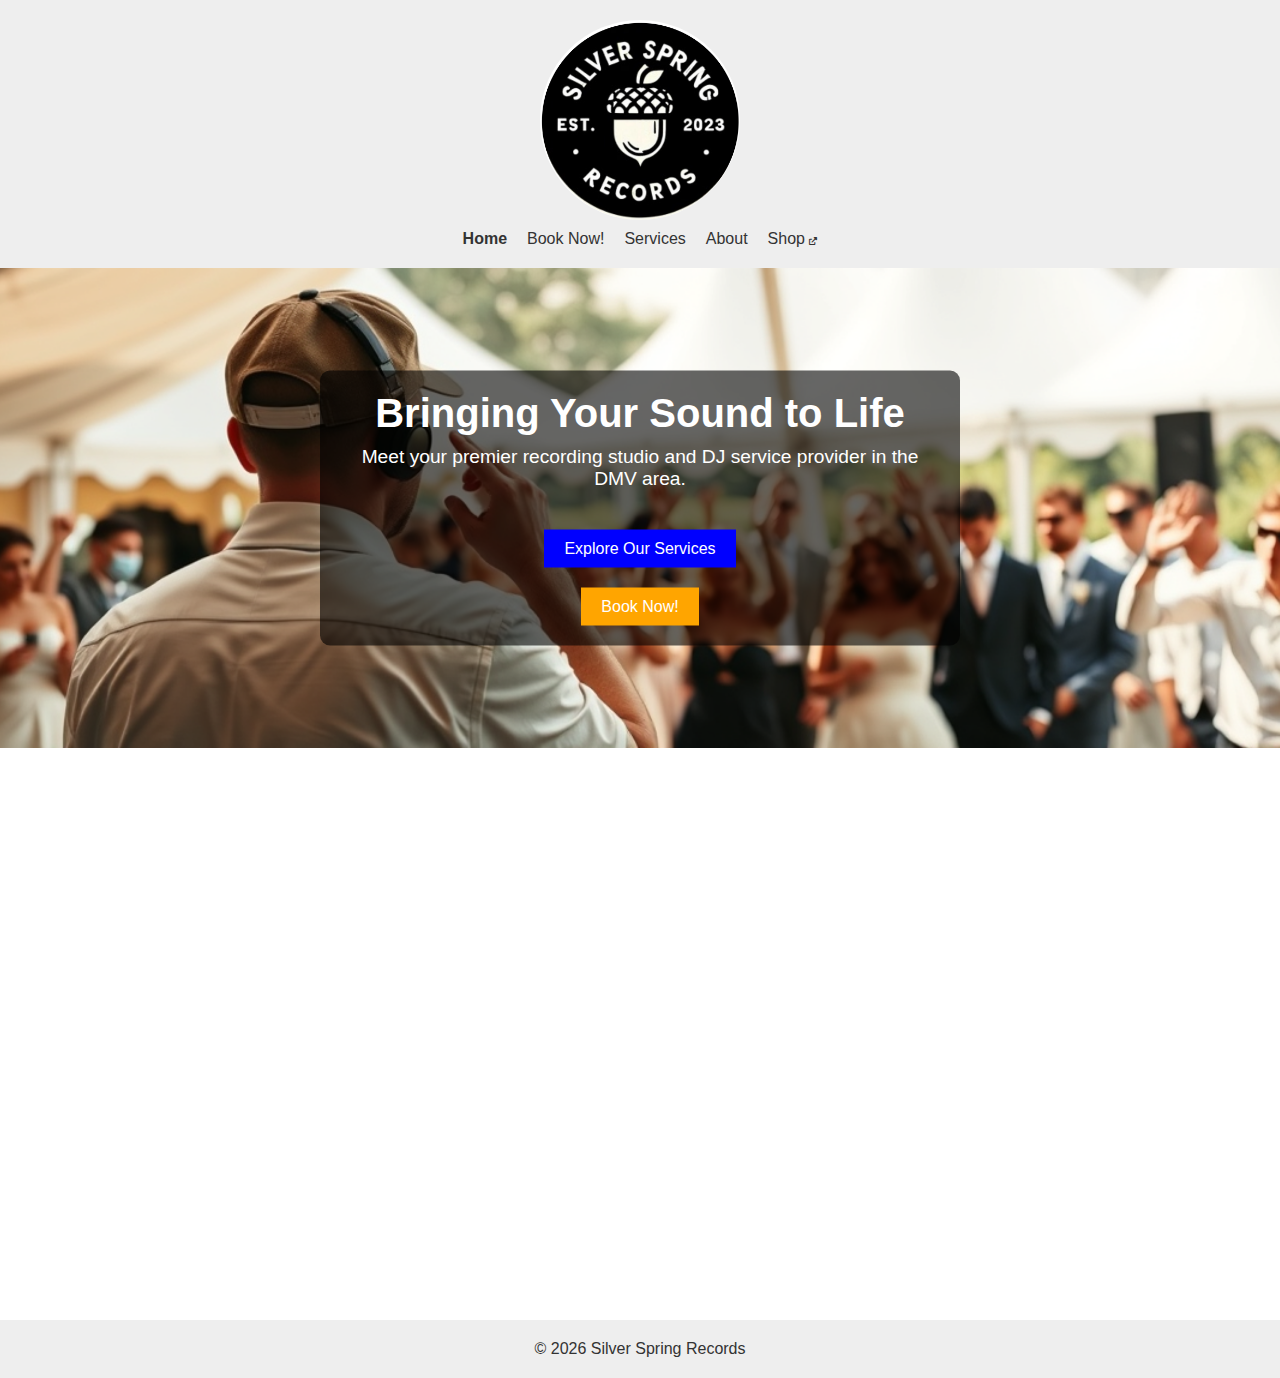
<file: index.html>
<!DOCTYPE html>
<html lang="en">
<head>
  <meta charset="utf-8">
  <meta name="description" content="Silver Spring Records - Recording Studio & DJ Services in the DMV area" />
  <meta name="viewport" content="width=device-width, initial-scale=1.0" />
  <title>Silver Spring Records & DJ Services</title>
  <link rel="stylesheet" href="styles.css">
  <link href="https://cdnjs.cloudflare.com/ajax/libs/font-awesome/6.0.0-beta3/css/all.min.css" rel="stylesheet">
  <style type="text/css">
    body {
      margin: 0;
      font-family: Arial, sans-serif;
    }

.hero {
  position: relative; /* Ensure the parent container is positioned relative to the viewport */
  background: url('images/dj.png') no-repeat center center/cover;
  color: #fff;
  text-align: center;
  padding: 240px 0; /* Adjust vertical padding for the hero section */
}

@media (max-width: 768px) {
  .hero {
    background: url('images/dj.png') no-repeat center center/cover;
  }
}

@media (max-width: 480px) {
  .hero {
    background: url('images/dj.png') no-repeat center center/cover;
  }
}
    .hero img {
      width: 100%;
      height: auto;
      object-fit: cover;
    }

	.hero-text {
  position: absolute;
  top: 50%;
  left: 50%;
  transform: translate(-50%, -50%);
  background-color: rgba(0, 0, 0, 0.6); /* Dark overlay for text contrast */
  padding: 20px;
  border-radius: 10px;
  text-align: center; /* Ensure the text inside is also centered */
}

    .hero-text h2 {
      margin: 0;
      font-size: 2.5em;
    }

    .hero-text p {
      margin: 10px 0 20px;
      font-size: 1.2em;
    }

    .cta {
      background-color: #f57c00;
      color: white;
      text-decoration: none;
      padding: 10px 20px;
      border-radius: 5px;
      font-size: 1.2em;
      transition: background-color 0.3s;
    }

    .cta:hover {
      background-color: #e65100;
    }

    .cta-primary {
      background: orange;;
      color: #fff;
      padding: 10px 20px;
      text-decoration:none;
      margin-top:20px;
      display:inline-block;
    }
    .cta-primary:hover {
      background-color: darkorange;
    }

    .cta-secondary {
      background: blue;
      color: #fff;
      padding: 10px 20px;
      text-decoration:none;
      margin-top:20px;
      display:inline-block;
    }
    .cta-secondary:hover {
      background-color: darkblue;
    }
  </style>
   <!-- Google Analytics -->
   <script async src="https://www.googletagmanager.com/gtag/js?id=G-GWFMWKVJFQ"></script>
   <script>
     window.dataLayer = window.dataLayer || [];
     function gtag(){dataLayer.push(arguments);}
     gtag('js', new Date());
     gtag('config', 'G-GWFMWKVJFQ');
   </script>
</head>
<body>
  <header>
    <div class="logo">
      <img src="images/logo.png" alt="Silver Spring Records Logo" />
      
    </div>
    <nav>
      <ul id="nav-list">
        <li><a class="active" href="index.html">Home</a></li>
        <li><a href="booking.html">Book Now!</a></li>
        <li><a href="services.html">Services</a></li>
        <li><a href="about.html">About</a></li>
        <li><a href="shop.html">Shop <i style="font-size: 8px";" class="fas fa-external-link-alt"></i></a></li>
      </ul>
    </nav>
  </header>

<main>
  <section class="hero">
    <div class="hero-text">
      <h2>Bringing Your Sound to Life</h2>
      <p>Meet your premier recording studio and DJ service provider in the DMV area.</p>
      <a class="cta-secondary" href="services.html">Explore Our Services</a><br>
      <a class="cta-primary" href="booking.html">Book Now!</a>
    </div>
  </section>
  <div id="gigsalad-reviews-widget"></div><script>var gsReviewWidget;(function(d,t){var s=d.createElement(t),options={path:'271172',maxWidth:'100%',count:2};s.src='https://www.gigsalad.com/js/gigsalad-reviews-widget.min.js';s.onload=s.onreadystatechange=function(){var rs=this.readyState;if(rs)if(rs!='complete')if(rs!='loaded')return;try{gsReviewWidget=new GsReviewsWidget(options);gsReviewWidget.display();}catch(e){}};var scr=d.getElementsByTagName(t)[0];var par=scr.parentNode;par.insertBefore(s,scr);})(document,'script');</script>
  <iframe src="https://open.spotify.com/embed/playlist/5vS6JVCidaozmWYtSi1sUf?utm_source=generator"frameBorder="0" allowfullscreen="" allow="autoplay; clipboard-write; encrypted-media; fullscreen; picture-in-picture" loading="lazy"></iframe>
  <div id="gigsalad_quote_widget"></div><script>var gscqForm;(function(d,t){var s=d.createElement(t),options={path:'271172',maxWidth:'100%'};s.src='https://www.gigsalad.com/js/quote_widget.min.js';s.onload=s.onreadystatechange=function(){var rs=this.readyState;if(rs)if(rs!='complete')if(rs!='loaded')return;try{gscqForm=new GsContactForm();gscqForm.initialize(options);gscqForm.display();}catch(e){}};var scr=d.getElementsByTagName(t)[0],par=scr.parentNode;par.insertBefore(s,scr);})(document,'script');</script>
</main>
<footer>
  <p>&copy; <span id="year"></span> Silver Spring Records</p>
</footer>


<script src="script.js"></script>
</body>
</html>
</file>
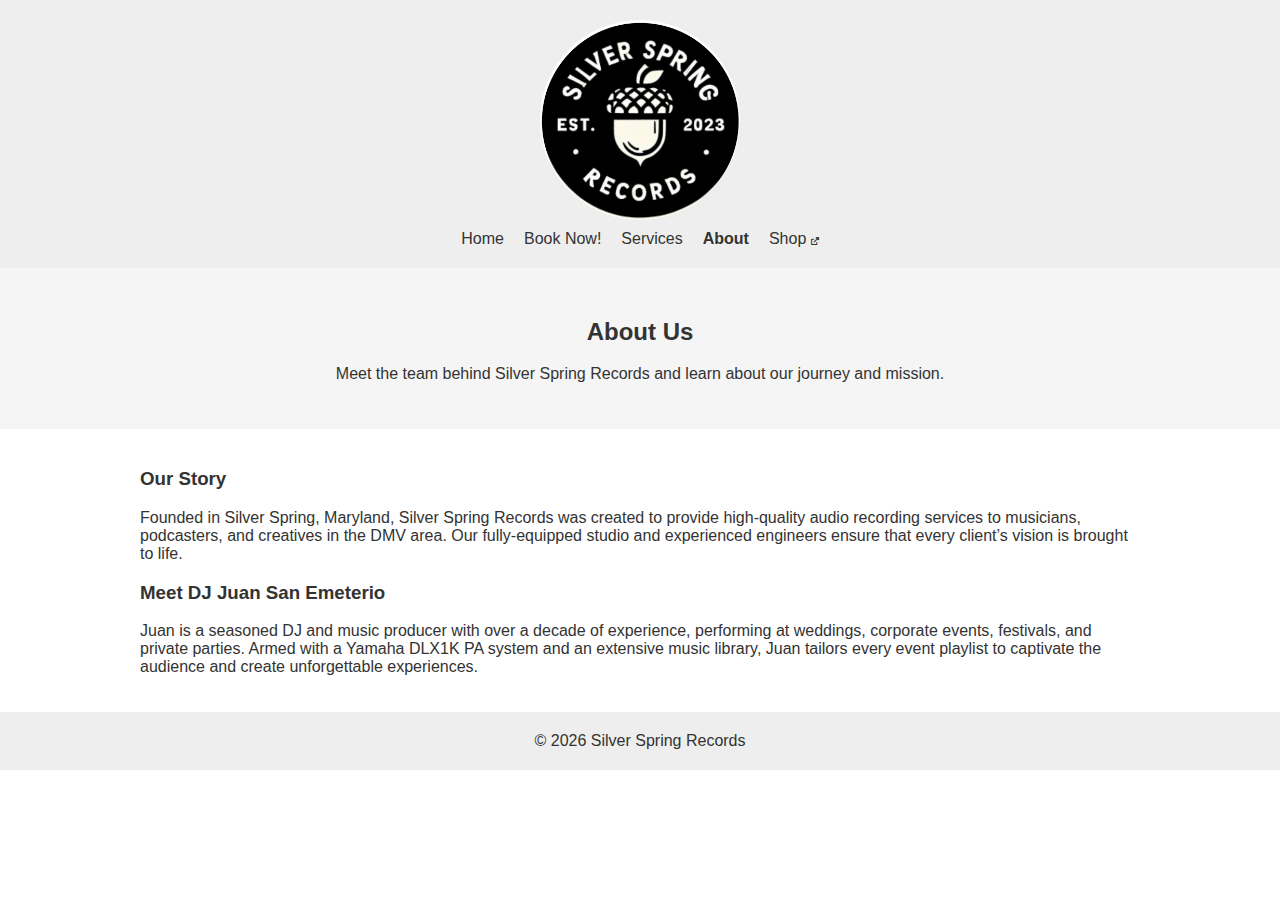
<file: about.html>
<!DOCTYPE html>
<html lang="en">
<head>
  <meta charset="UTF-8">
  <meta name="description" content="Learn more about Silver Spring Records and DJ Juan San Emeterio">
  <meta name="viewport" content="width=device-width, initial-scale=1.0">
  <title>About | Silver Spring Records</title>
  <link rel="stylesheet" href="styles.css">
  <link href="https://cdnjs.cloudflare.com/ajax/libs/font-awesome/6.0.0-beta3/css/all.min.css" rel="stylesheet">
  <!-- Google Analytics -->
  <script async src="https://www.googletagmanager.com/gtag/js?id=G-GWFMWKVJFQ"></script>
  <script>
    window.dataLayer = window.dataLayer || [];
    function gtag(){dataLayer.push(arguments);}
    gtag('js', new Date());
    gtag('config', 'G-GWFMWKVJFQ');
  </script>
</head>
<body>
<header>
  <div class="logo">
		<img src="images/logo.png" alt="Silver Spring Records Logo" />
	</div>
  <nav>
    <ul id="nav-list">
      <li><a href="index.html">Home</a></li>
      <li><a href="booking.html">Book Now!</a></li>
      <li><a href="services.html">Services</a></li>
      <li><a class="active" href="about.html">About</a></li>
      <li><a href="shop.html">Shop <i style="font-size: 8px";" class="fas fa-external-link-alt" style="font-size:10px;"></i></a></li>
    </ul>
  </nav>
</header>

<main>
  <section class="page-header">
    <h2>About Us</h2>
    <p>Meet the team behind Silver Spring Records and learn about our journey and mission.</p>
  </section>

  <section class="about-section">
    <article>
      <h3>Our Story</h3>
      <p>Founded in Silver Spring, Maryland, Silver Spring Records was created to provide high-quality audio recording services to musicians, podcasters, and creatives in the DMV area. Our fully-equipped studio and experienced engineers ensure that every client’s vision is brought to life.</p>
    </article>

    <article>
      <h3>Meet DJ Juan San Emeterio</h3>
      <p>Juan is a seasoned DJ and music producer with over a decade of experience, performing at weddings, corporate events, festivals, and private parties. Armed with a Yamaha DLX1K PA system and an extensive music library, Juan tailors every event playlist to captivate the audience and create unforgettable experiences.</p>
    </article>
  </section>
</main>

<footer>
  <p>&copy; <span id="year"></span> Silver Spring Records</p>
</footer>


<script src="script.js"></script>
</body>
</html>
</file>
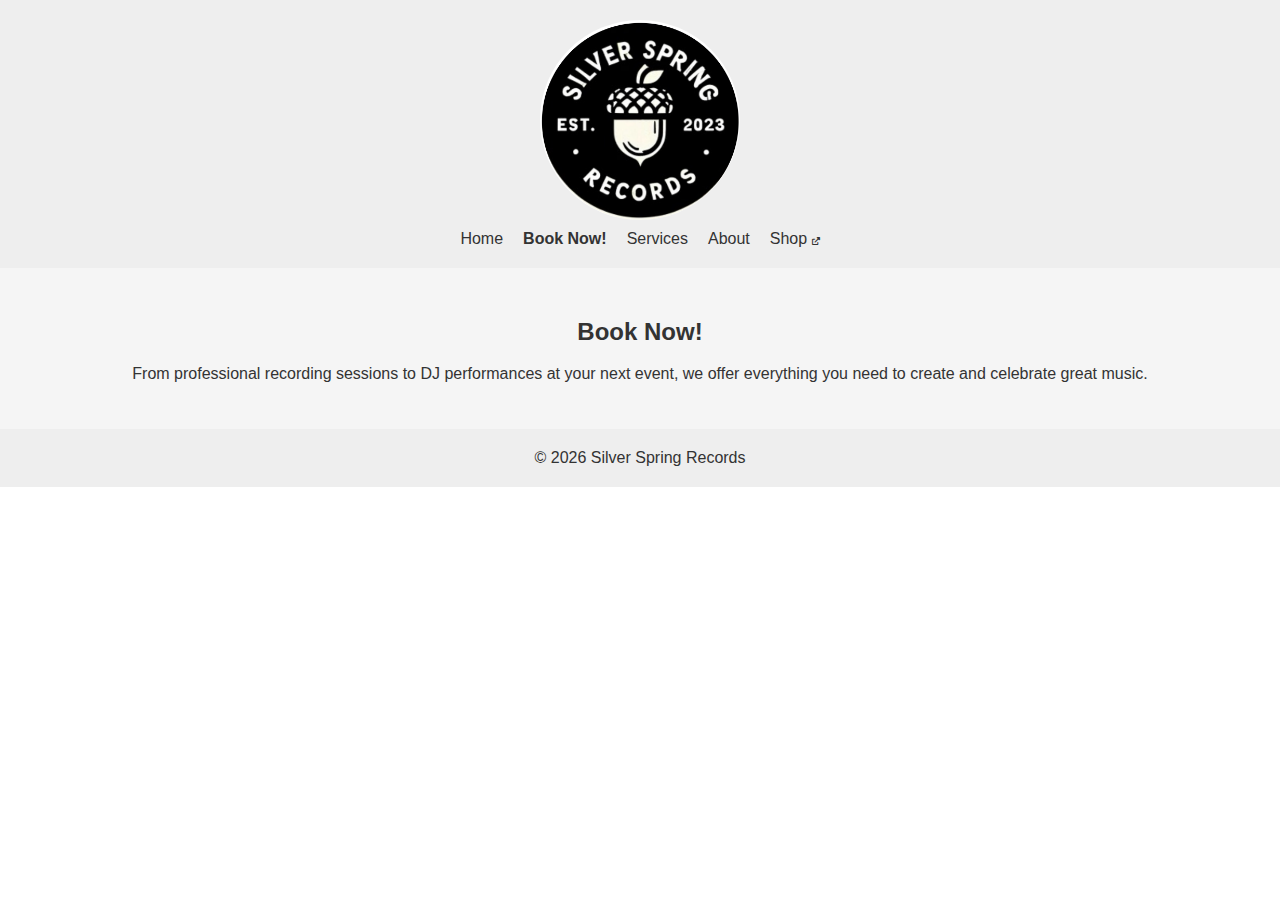
<file: booking.html>
<!DOCTYPE html>
<html lang="en">
<head>
<meta charset="UTF-8" />
<meta name="description" content="Services offered by Silver Spring Records and DJ Juan San Emeterio" />
<meta name="viewport" content="width=device-width, initial-scale=1.0" />
<title>Our Services | Silver Spring Records</title>
<link rel="stylesheet" href="styles.css">
<link href="https://cdnjs.cloudflare.com/ajax/libs/font-awesome/6.0.0-beta3/css/all.min.css" rel="stylesheet">
 <!-- Google Analytics -->
 <script async src="https://www.googletagmanager.com/gtag/js?id=G-GWFMWKVJFQ"></script>
 <script>
   window.dataLayer = window.dataLayer || [];
   function gtag(){dataLayer.push(arguments);}
   gtag('js', new Date());
   gtag('config', 'G-GWFMWKVJFQ');
 </script>
</head>
<body>
  <header>
    <div class="logo">
      <img src="images/logo.png" alt="Silver Spring Records Logo" />
      
    </div>
    <nav>
      <ul id="nav-list">
        <li><a href="index.html">Home</a></li>
        <li><a class="active" href="booking.html">Book Now!</a></li>
        <li><a href="services.html">Services</a></li>
        <li><a href="about.html">About</a></li>
        <li><a href="shop.html">Shop <i style="font-size: 8px";" class="fas fa-external-link-alt"></i></a></li>
      </ul>
    </nav>
  </header>

<main>
  <section class="page-header">
    <h2>Book Now!</h2>
    <p>From professional recording sessions to DJ performances at your next event, we offer everything you need to create and celebrate great music.</p>
  </section>
  <div id="gigsalad_quote_widget"></div><script>var gscqForm;(function(d,t){var s=d.createElement(t),options={path:'271172',maxWidth:'100%'};s.src='https://www.gigsalad.com/js/quote_widget.min.js';s.onload=s.onreadystatechange=function(){var rs=this.readyState;if(rs)if(rs!='complete')if(rs!='loaded')return;try{gscqForm=new GsContactForm();gscqForm.initialize(options);gscqForm.display();}catch(e){}};var scr=d.getElementsByTagName(t)[0],par=scr.parentNode;par.insertBefore(s,scr);})(document,'script');</script>
  <div id="gigsalad-reviews-widget"></div><script>var gsReviewWidget;(function(d,t){var s=d.createElement(t),options={path:'271172',maxWidth:'100%',count:2};s.src='https://www.gigsalad.com/js/gigsalad-reviews-widget.min.js';s.onload=s.onreadystatechange=function(){var rs=this.readyState;if(rs)if(rs!='complete')if(rs!='loaded')return;try{gsReviewWidget=new GsReviewsWidget(options);gsReviewWidget.display();}catch(e){}};var scr=d.getElementsByTagName(t)[0];var par=scr.parentNode;par.insertBefore(s,scr);})(document,'script');</script>
  <div class="tidycal-embed" data-path="m7rj9x3/meet-greet"></div><script src="https://asset-tidycal.b-cdn.net/js/embed.js" async></script></main>

<footer>
  <p>&copy; <span id="year"></span> Silver Spring Records</p>
</footer>

<script src="script.js"></script>
</body>
</html>
</file>
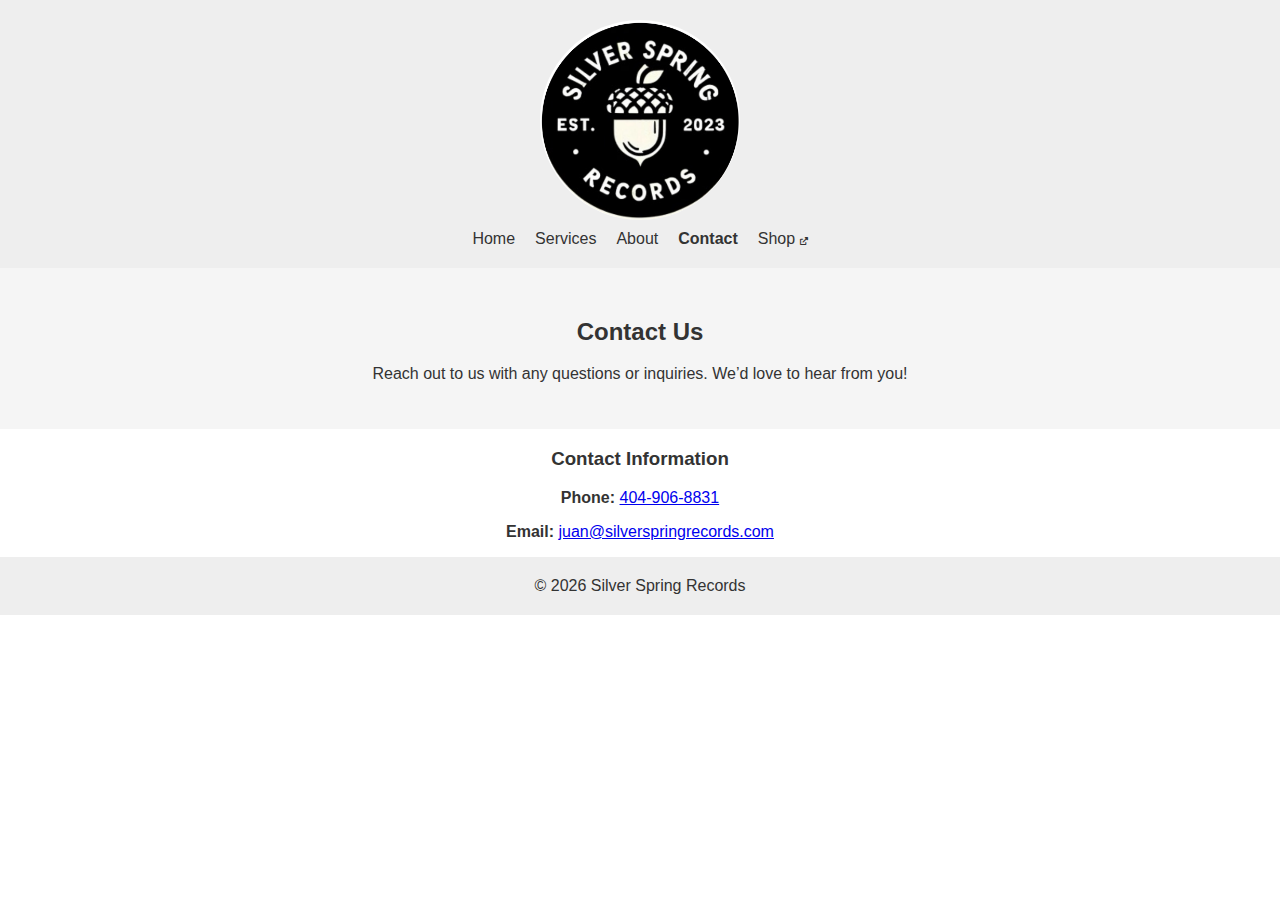
<file: contact.html>
<!DOCTYPE html>
<html lang="en">
<head>
<meta charset="UTF-8">
<meta name="description" content="Get in touch with Silver Spring Records and DJ Juan San Emeterio">
<meta name="viewport" content="width=device-width, initial-scale=1.0">
<title>Contact | Silver Spring Records</title>
<link rel="stylesheet" href="styles.css">
<link href="https://cdnjs.cloudflare.com/ajax/libs/font-awesome/6.0.0-beta3/css/all.min.css" rel="stylesheet">
<style>
  .contact-details {
    text-align: center;
  }
</style>
 <!-- Google Analytics -->
 <script async src="https://www.googletagmanager.com/gtag/js?id=G-GWFMWKVJFQ"></script>
 <script>
   window.dataLayer = window.dataLayer || [];
   function gtag(){dataLayer.push(arguments);}
   gtag('js', new Date());
   gtag('config', 'G-GWFMWKVJFQ');
 </script>
</head>
<body>
  <header>
    <div class="logo">
      <img src="images/logo.png" alt="Silver Spring Records Logo" />
      
    </div>
    <nav>
      <ul id="nav-list">
        <li><a href="index.html">Home</a></li>
        <li><a href="services.html">Services</a></li>
        <li><a href="about.html">About</a></li>
        <li><a class="active" href="contact.html">Contact</a></li>
        <li><a href="shop.html">Shop <i style="font-size: 8px";" class="fas fa-external-link-alt"></i></a></li>
      </ul>
    </nav>
  </header>

<main>
  <section class="page-header">
    <h2>Contact Us</h2>
    <p>Reach out to us with any questions or inquiries. We’d love to hear from you!</p>
  </section>

  <section class="contact-details">
    <h3>Contact Information</h3>
    <p><strong>Phone:</strong> <a href="tel:4049068831">404-906-8831</a></p>
    <p><strong>Email:</strong> <a href="mailto:juan@silverspringrecords.com">juan@silverspringrecords.com</a></p>
  </section>
</main>

<footer>
  <p>&copy; <span id="year"></span> Silver Spring Records</p>
</footer>

<script src="script.js"></script>
</body>
</html>
</file>
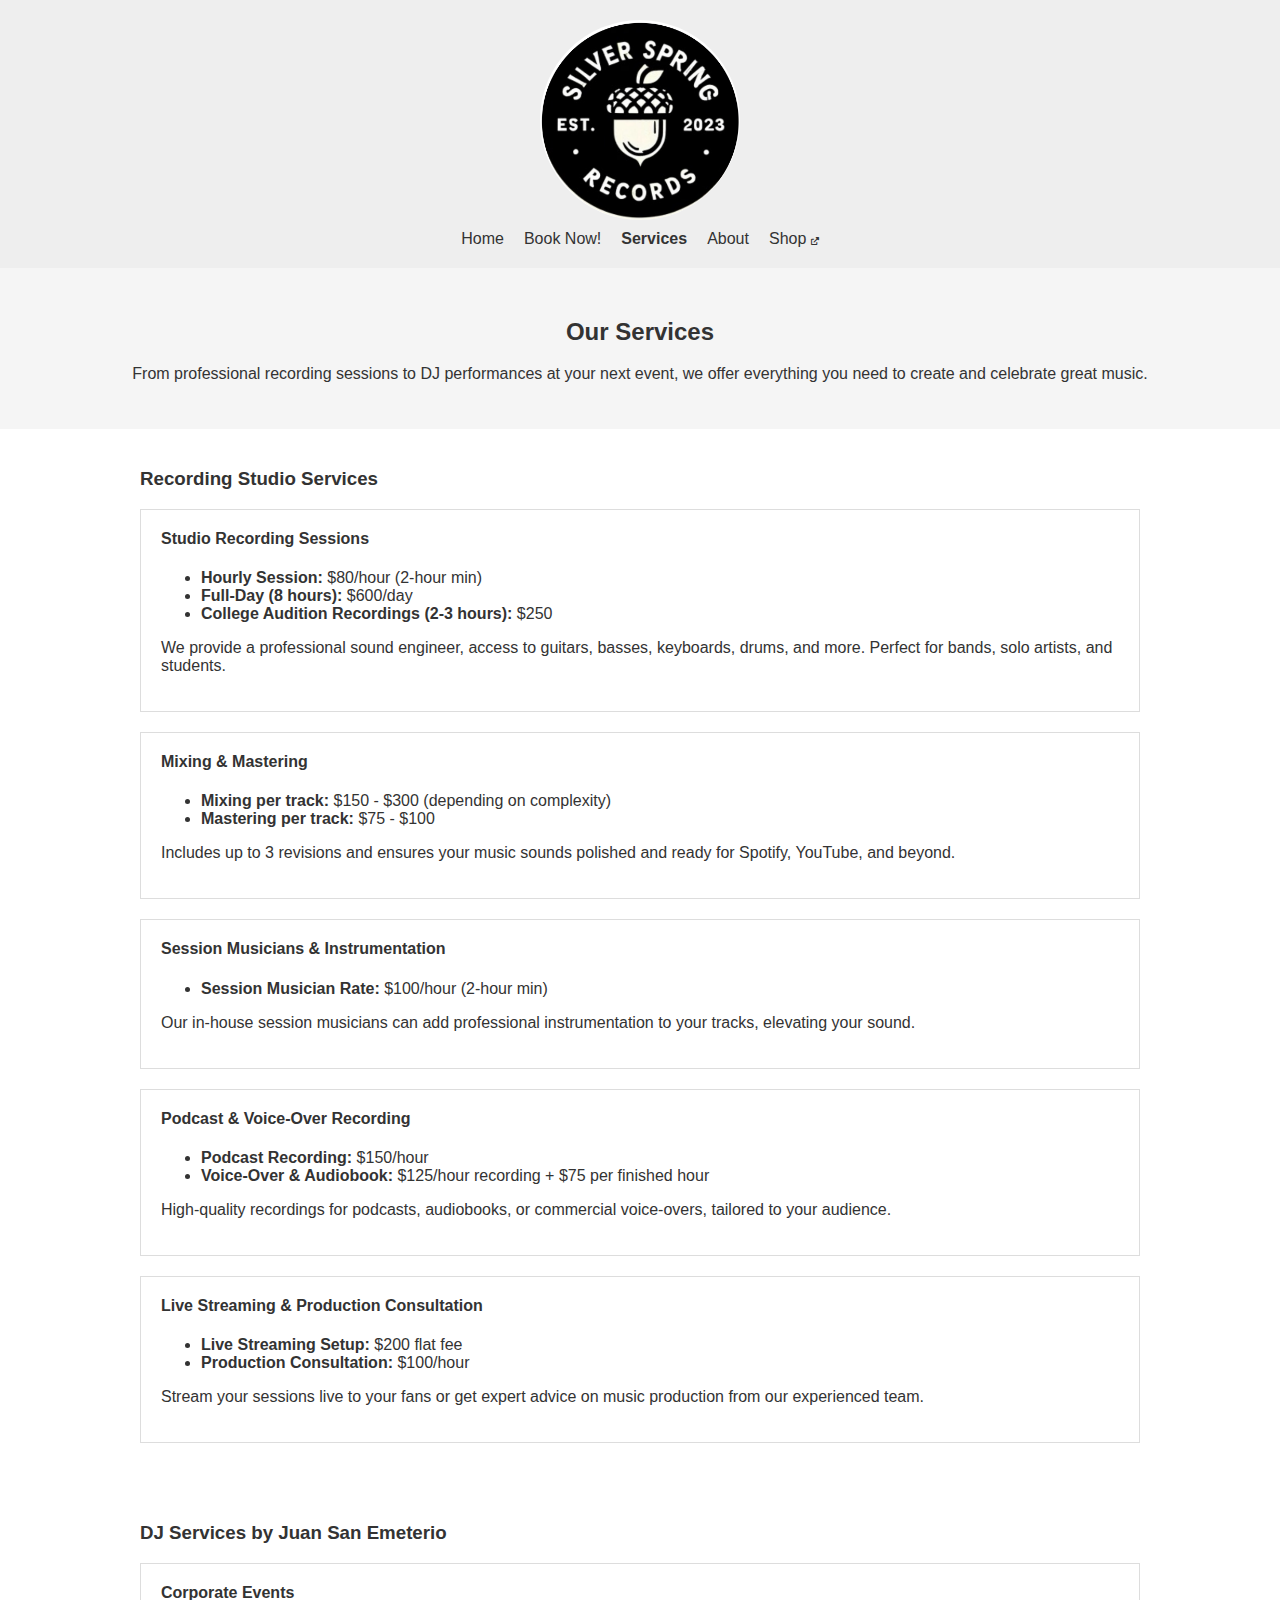
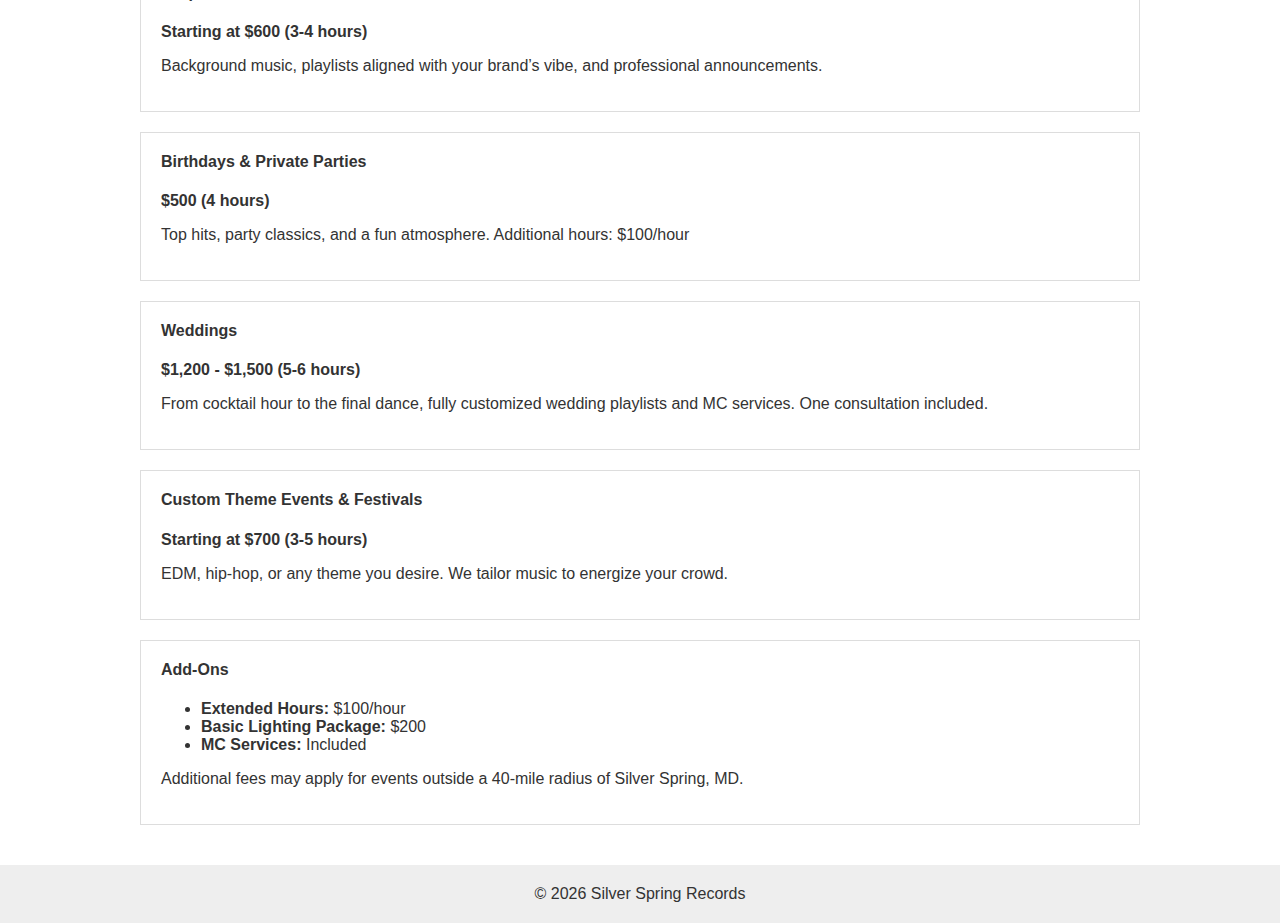
<file: services.html>
<!DOCTYPE html>
<html lang="en">
<head>
<meta charset="UTF-8" />
<meta name="description" content="Services offered by Silver Spring Records and DJ Juan San Emeterio" />
<meta name="viewport" content="width=device-width, initial-scale=1.0" />
<title>Our Services | Silver Spring Records</title>
<link rel="stylesheet" href="styles.css">
<link href="https://cdnjs.cloudflare.com/ajax/libs/font-awesome/6.0.0-beta3/css/all.min.css" rel="stylesheet">
 <!-- Google Analytics -->
 <script async src="https://www.googletagmanager.com/gtag/js?id=G-GWFMWKVJFQ"></script>
 <script>
   window.dataLayer = window.dataLayer || [];
   function gtag(){dataLayer.push(arguments);}
   gtag('js', new Date());
   gtag('config', 'G-GWFMWKVJFQ');
 </script>
</head>
<body>
  <header>
    <div class="logo">
      <img src="images/logo.png" alt="Silver Spring Records Logo" />
      
    </div>
    <nav>
      <ul id="nav-list">
        <li><a href="index.html">Home</a></li>
        <li><a href="booking.html">Book Now!</a></li>
        <li><a class="active" href="services.html">Services</a></li>
        <li><a href="about.html">About</a></li>
        <li><a href="shop.html">Shop <i style="font-size: 8px";" class="fas fa-external-link-alt"></i></a></li>
      </ul>
    </nav>
  </header>

<main>
  <section class="page-header">
    <h2>Our Services</h2>
    <p>From professional recording sessions to DJ performances at your next event, we offer everything you need to create and celebrate great music.</p>
  </section>

  <section class="services-section">
    <h3>Recording Studio Services</h3>
    <article class="service-offering">
      <h4>Studio Recording Sessions</h4>
      <ul>
        <li><strong>Hourly Session:</strong> $80/hour (2-hour min)</li>
        <li><strong>Full-Day (8 hours):</strong> $600/day</li>
        <li><strong>College Audition Recordings (2-3 hours):</strong> $250</li>
      </ul>
      <p>We provide a professional sound engineer, access to guitars, basses, keyboards, drums, and more. Perfect for bands, solo artists, and students.</p>
    </article>

    <article class="service-offering">
      <h4>Mixing & Mastering</h4>
      <ul>
        <li><strong>Mixing per track:</strong> $150 - $300 (depending on complexity)</li>
        <li><strong>Mastering per track:</strong> $75 - $100</li>
      </ul>
      <p>Includes up to 3 revisions and ensures your music sounds polished and ready for Spotify, YouTube, and beyond.</p>
    </article>

    <article class="service-offering">
      <h4>Session Musicians & Instrumentation</h4>
      <ul>
        <li><strong>Session Musician Rate:</strong> $100/hour (2-hour min)</li>
      </ul>
      <p>Our in-house session musicians can add professional instrumentation to your tracks, elevating your sound.</p>
    </article>

    <article class="service-offering">
      <h4>Podcast & Voice-Over Recording</h4>
      <ul>
        <li><strong>Podcast Recording:</strong> $150/hour</li>
        <li><strong>Voice-Over & Audiobook:</strong> $125/hour recording + $75 per finished hour</li>
      </ul>
      <p>High-quality recordings for podcasts, audiobooks, or commercial voice-overs, tailored to your audience.</p>
    </article>

    <article class="service-offering">
      <h4>Live Streaming & Production Consultation</h4>
      <ul>
        <li><strong>Live Streaming Setup:</strong> $200 flat fee</li>
        <li><strong>Production Consultation:</strong> $100/hour</li>
      </ul>
      <p>Stream your sessions live to your fans or get expert advice on music production from our experienced team.</p>
    </article>
  </section>

  <section class="services-section">
    <h3>DJ Services by Juan San Emeterio</h3>
    <article class="service-offering">
      <h4>Corporate Events</h4>
      <p><strong>Starting at $600 (3-4 hours)</strong></p>
      <p>Background music, playlists aligned with your brand’s vibe, and professional announcements.</p>
    </article>

    <article class="service-offering">
      <h4>Birthdays & Private Parties</h4>
      <p><strong>$500 (4 hours)</strong></p>
      <p>Top hits, party classics, and a fun atmosphere. Additional hours: $100/hour</p>
    </article>

    <article class="service-offering">
      <h4>Weddings</h4>
      <p><strong>$1,200 - $1,500 (5-6 hours)</strong></p>
      <p>From cocktail hour to the final dance, fully customized wedding playlists and MC services. One consultation included.</p>
    </article>

    <article class="service-offering">
      <h4>Custom Theme Events & Festivals</h4>
      <p><strong>Starting at $700 (3-5 hours)</strong></p>
      <p>EDM, hip-hop, or any theme you desire. We tailor music to energize your crowd.</p>
    </article>

    <article class="service-offering">
      <h4>Add-Ons</h4>
      <ul>
        <li><strong>Extended Hours:</strong> $100/hour</li>
        <li><strong>Basic Lighting Package:</strong> $200</li>
        <li><strong>MC Services:</strong> Included</li>
      </ul>
      <p>Additional fees may apply for events outside a 40-mile radius of Silver Spring, MD.</p>
    </article>
  </section>
</main>

<footer>
  <p>&copy; <span id="year"></span> Silver Spring Records</p>
</footer>

<script src="script.js"></script>
</body>
</html>
</file>
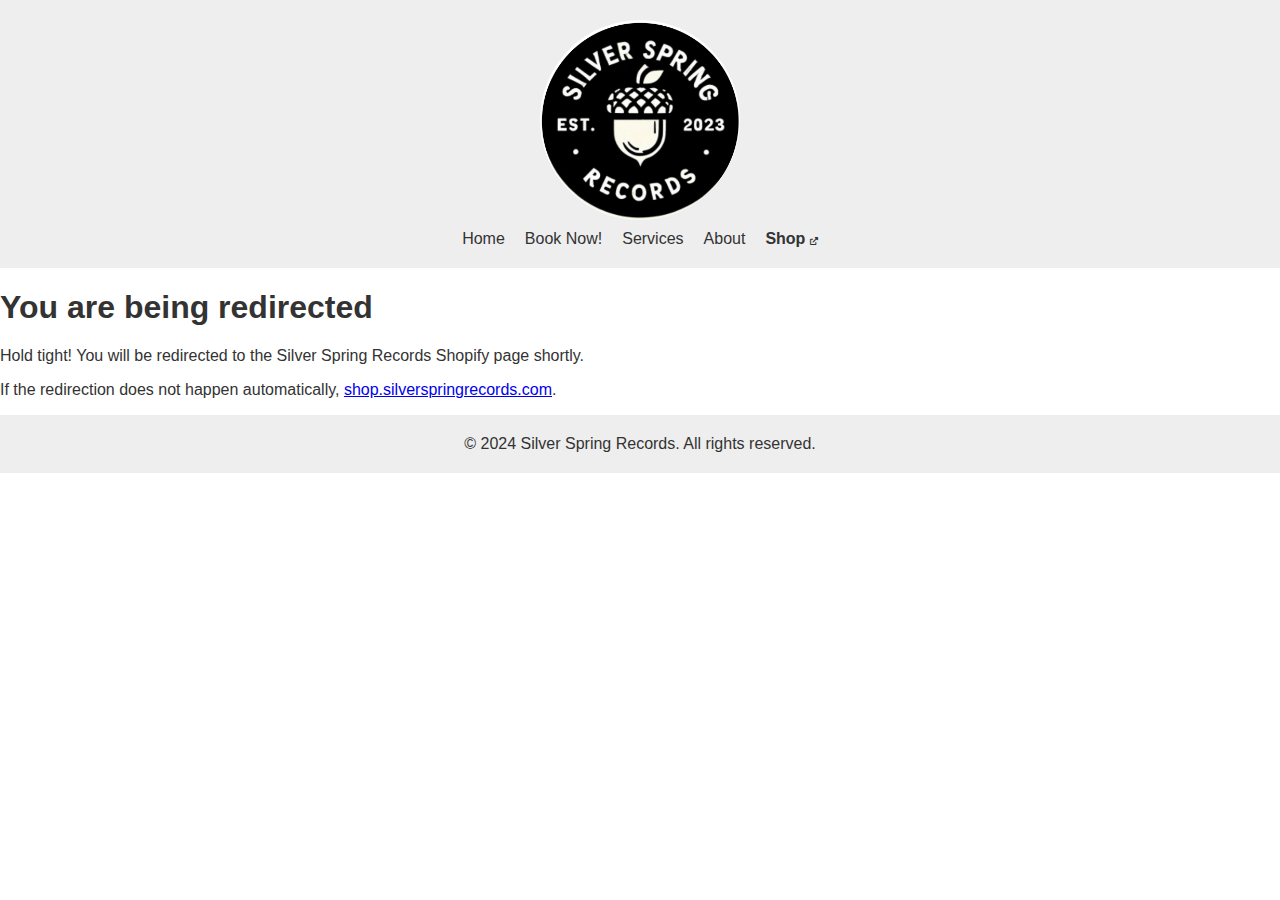
<file: shop.html>
<!DOCTYPE html>
<html lang="en">
<head>
    <meta charset="UTF-8">
    <meta name="viewport" content="width=device-width, initial-scale=1.0">
    <title>Shop | Silver Spring Records</title>
    <link rel="stylesheet" href="styles.css">
    <link href="https://cdnjs.cloudflare.com/ajax/libs/font-awesome/6.0.0-beta3/css/all.min.css" rel="stylesheet">
<!-- Google Analytics -->
<script async src="https://www.googletagmanager.com/gtag/js?id=G-GWFMWKVJFQ"></script>
<script>
  window.dataLayer = window.dataLayer || [];
  function gtag(){dataLayer.push(arguments);}
  gtag('js', new Date());
  gtag('config', 'G-GWFMWKVJFQ');
</script>
</head>
<body>
    <header>
        <div class="logo">
            <img src="images/logo.png" alt="Silver Spring Records Logo" />
        </div>
        <nav>
          <ul id="nav-list">
            <li><a href="index.html">Home</a></li>
            <li><a href="booking.html">Book Now!</a></li>
            <li><a href="services.html">Services</a></li>
            <li><a href="about.html">About</a></li>
            <li><a class="active" href="shop.html">Shop <i style="font-size: 8px";" class="fas fa-external-link-alt"></i></a></li>
          </ul>
        </nav>
      </header>

    <!-- Main content -->
    <main class="redirect-message">
        <h1>You are being redirected</h1>
        <p>Hold tight! You will be redirected to the Silver Spring Records Shopify page shortly.</p>
        <p>If the redirection does not happen automatically, <a href="https://shop.silverspringrecords.com">shop.silverspringrecords.com</a>.</p>
    </main>

    <!-- Footer -->
    <footer>
        <p>&copy; 2024 Silver Spring Records. All rights reserved.</p>
    </footer>

    <!-- JavaScript for redirection -->
    <script>
        setTimeout(() => {
            window.location.href = "https://shop.silverspringrecords.com";
        }, 5000); // 5 seconds delay
    </script>
</body>
</html>
</file>
<file: styles.css>
body {
  margin:0;
  font-family: Arial, sans-serif;
  color:#333;
}

header, footer {
  background: #eee;
  padding: 20px;
  text-align: center;
}

header .logo {
  margin-bottom: 10px;
}

header nav {
  position: relative;
}

#nav-list {
  list-style: none;
  padding:0;
  margin:0;
  display: flex;
  justify-content: center;
  gap: 20px;
}

#nav-list li a {
  text-decoration: none;
  color: #333;
}

#nav-list li a.active {
  font-weight: bold;
}

.hero {
  background: url('https://via.placeholder.com/1200x400') no-repeat center center/cover;
  color: #fff;
  text-align:center;
  padding: 80px 20px;
}

.hero h2 {
  font-size: 3em;
  margin-bottom: 20px;
}

.page-header {
  background: #f5f5f5;
  padding: 30px 20px;
  text-align:center;
}

.services-section, .about-section, .contact-section {
  padding: 20px;
  max-width: 1000px;
  margin:0 auto;
}

.service-offering {
  background: #fff;
  border:1px solid #ddd;
  padding:20px;
  margin-bottom: 20px;
}

.service-offering h4 {
  margin-top:0;
}

.contact-section form {
  max-width:500px;
  margin: 0 auto 20px auto;
  display:flex;
  flex-direction:column;
  gap:10px;
}

.contact-section .contact-info {
  text-align:center;
}

footer p {
  margin:0;
}

.logo img {
  max-width: 200px; /* Limits the width of the image */
  height: auto; /* Keeps the aspect ratio intact */
  display: block; /* Prevents inline spacing issues */
  margin: 0 auto; /* Centers the image within its container */
  border-radius: 50%; /* Makes the image circular */
  overflow: hidden; /* Ensures the content stays within the circle */
}

@media (max-width: 768px) {
  .logo img {
    max-width: 150px; /* Smaller size for tablets */
  }
}

@media (max-width: 480px) {
  .logo img {
    max-width: 100px; /* Smallest size for mobile devices */
  }
}

iframe {
  width: 60%; /* Default width for larger screens */
  max-width: 1200px; /* Optional maximum width for desktop */
  height: 500px; /* Ensures aspect ratio is maintained */
  display: block;
  margin: 36px auto; /* Centers the iframe */
}

@media (max-width: 768px) {
  iframe {
    width: 80%;
    margin: 16px auto; /* Centers the iframe */

  }
}

@media (max-width: 480px) {
  iframe {
    width: 90%;
    margin: 36px auto; /* Centers the iframe */

  }
}
</file>
